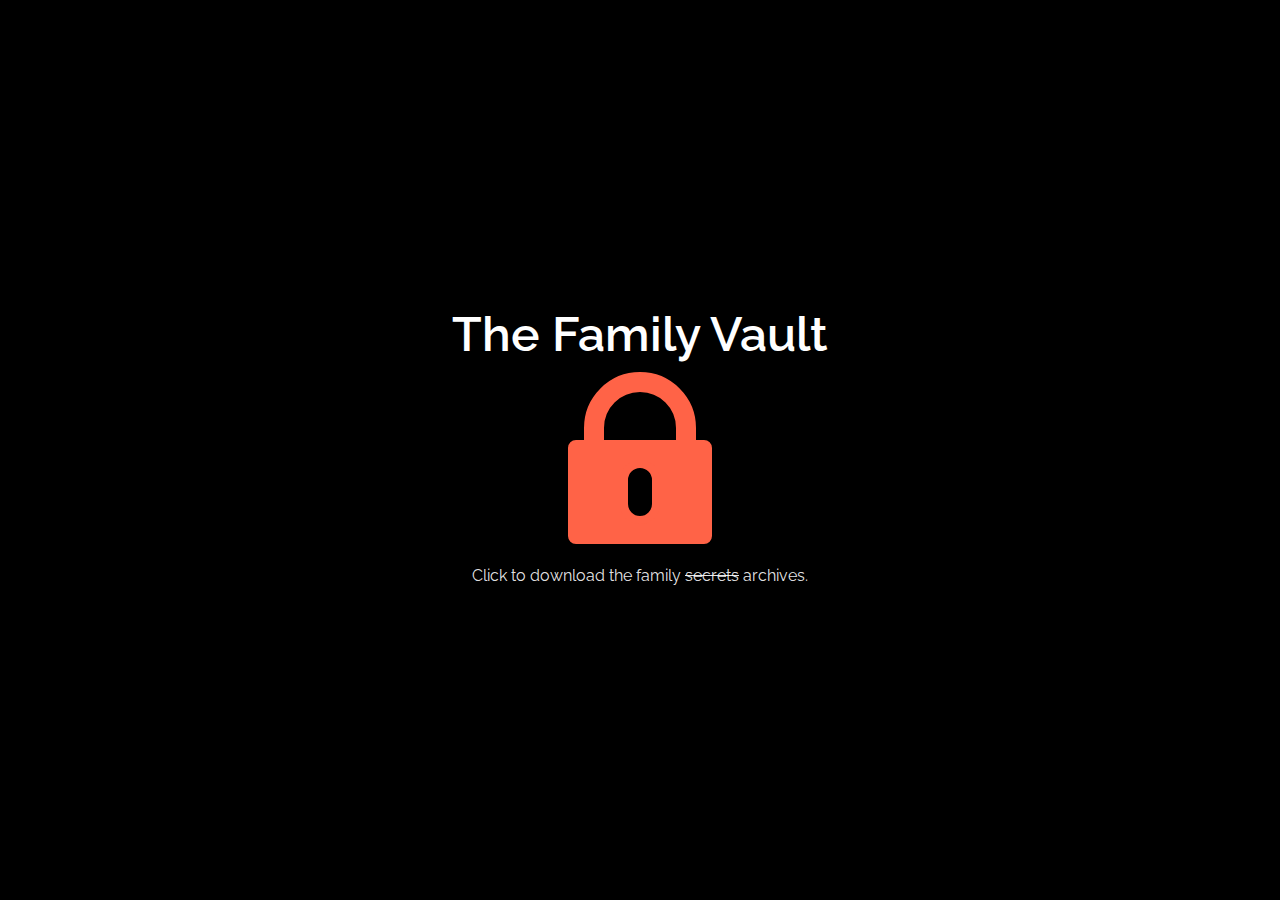
<file: index.html>
<!DOCTYPE html>
<html>
  <head>
    <meta charset="utf-8">
	<title>The Family Vault | Mysteries of the De Vincenzo family, unlocked!</title>
	<link rel="stylesheet" type="text/css" href="style.css">
	<link rel="icon" type="image/png" href="favicon.png" sizes="64x64">
	<link
		href="https://fonts.googleapis.com/css?family=Raleway:100,200,300,300i,400,400i,500,500i,600,600i,700,800,900&display=swap"
		rel="stylesheet">
	<meta http-equiv="Content-Type" content="text/html; charset=utf-8">
	<meta name="viewport" content="width=device-width, initial-scale=1">
	<meta name="description" content=" Between 1880 and 1924, more than four million Italians immigrated to the United States, half of them between 1900 and 1910 alone. Our ancestors lived that history. Today, Americans of Italian ancestry are the nation's fifth-largest ethnic group.">
	<meta name="author" content="Samantha Siefert">
</head>

<body>
	<a class="pdf-link" href="ItalianAncestry.pdf">
		<h1>The Family Vault</h1>
		<div id="lock"></div>
		<p>Click to download the family <span>secrets</span> archives.</p>
	</a>
</body>
</html>
</file>
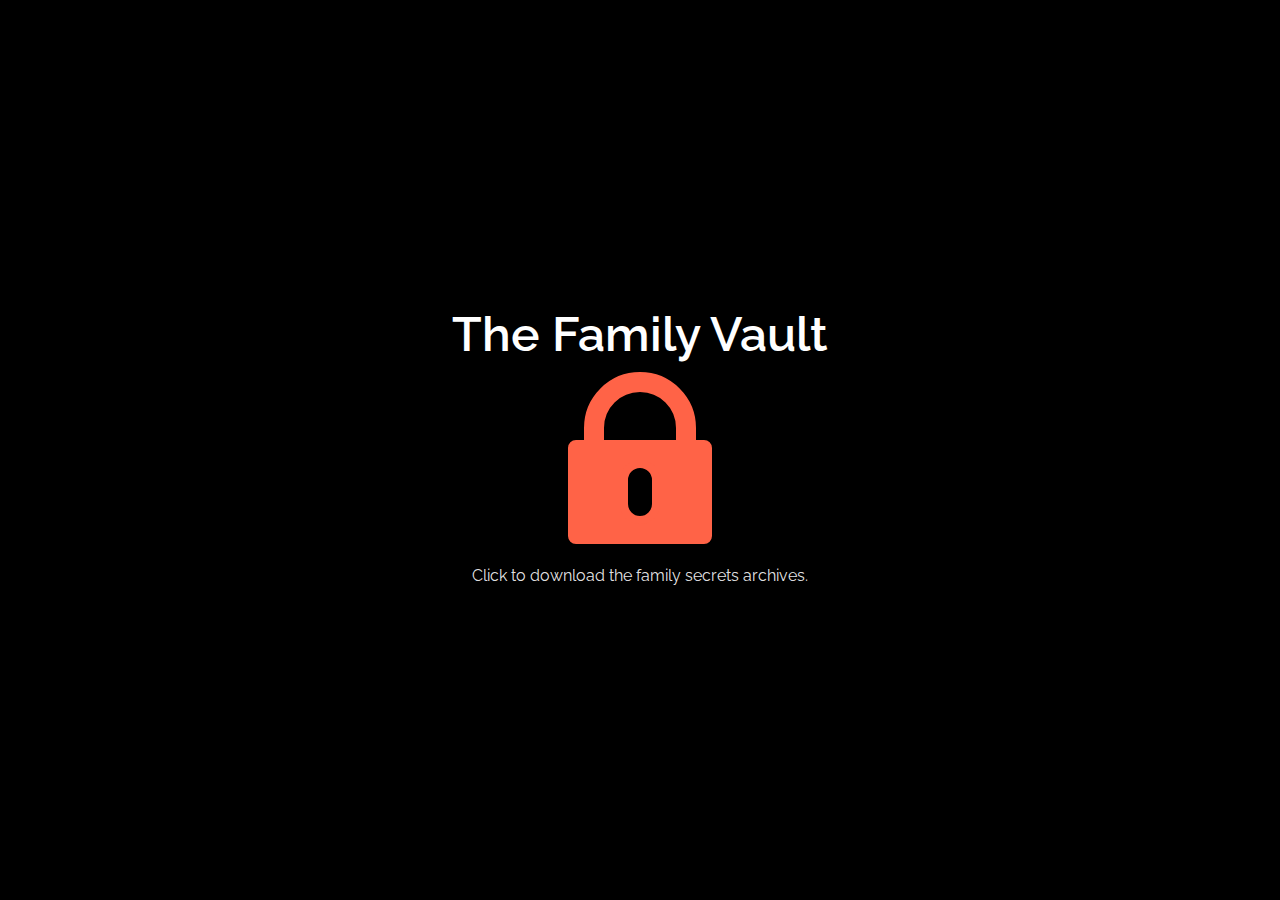
<file: index.html.html>
<!DOCTYPE html>

<html class="">

<head>
	<meta charset="utf-8">
	<title>The Family Vault | Mysteries of the De Vincenzo family, unlocked!</title>
	<link rel="stylesheet" type="text/css" href="style.css">
	<link rel="icon" type="image/png" href="images/favicon.png" sizes="32x32">
	<link
		href="https://fonts.googleapis.com/css?family=Raleway:100,200,300,300i,400,400i,500,500i,600,600i,700,800,900&display=swap"
		rel="stylesheet">
	<meta http-equiv="Content-Type" content="text/html; charset=utf-8">
	<meta name="viewport" content="width=device-width, initial-scale=1">
	<meta name="description" content="Content description" />
	<meta name="author" content="Samantha Siefert">
</head>

<body>
	<h1>The Family Vault</h1>
	<div id="lock">
		
	</div>
	<a class="link" href="ItalianAncestry.pdf">Click to download the family <span>secrets</span> archives.</a>
</body>
</html>
</file>
<file: style.css>
/* Reset & generic styles */

:root{
	font-size: 16px;
	--color1: rgba(0,0,0,1);
	--color2: rgba(255, 255, 255, 1);
}

/* Variables */
:root{
	--standard-box-shadow: 0px 2px 4px rgba(0, 0, 0, .18);
	--standard-emphasis: hsl(0, 0, 15%);
}

*{
	letter-spacing: 1;
	line-height: 2;
	box-sizing: border-box;
	margin: 0;
	padding: 0;
	
	font-family: 'Raleway', sans-serif;
	font-weight: 400;
}

h1{
	color: rgba(255, 255, 255);
	font-size: 3em;
	font-size: calc(3em +1vw);
	font-weight: 600;
	line-height: 1.1;
}

h2{
	color: rgba(0, 0, 0, .9);
	font-size: 2em;
	font-size: calc(2em +1vw);
	font-weight: 600;
	line-height: 1.2;
}

h3{
	color: rgba(0, 0, 0, .9);
	font-size: 1.5em;
	font-size: calc(1.5em +1vw);
	font-weight: 600;
	line-height: 1.3;
}

p{
	color: rgba(255, 255, 255, .9);
	color: hsl(0, 0, 37%);
	font-size: 1em;
	font-size: calc();
	font-weight: 400;
	line-height: 1.6;
}

li{
	position: relative;
	padding-left: 2rem;

	line-height: 1.6;
	margin-bottom: 1rem;
}

li:before{
	content: '';
	width: 1rem;
	height: 1rem;
	top: 0;
	left: 0;
	position: absolute;
	background: url(bullet-icon.svg);
}

a{
	color: rgba(255, 255, 255, .9);
	text-decoration: none;
}

/* Layout */


/* General Styles */

body{
	background: var(--color1);
	min-height: 100vh;
	display: flex;
	flex-direction: column;
	justify-content: center;
	align-items: center;
}

/* Specific Styles */

h1, p{
	text-align: center; /*for small screens*/
}
a.pdf-link{
	display: flex;
	flex-direction: column;
	align-items: center;
}
a.pdf-link span{
	text-decoration: line-through;
}

#lock {
	font-size: 8px;
	position: relative;
	width: 18em;
	height: 13em;
	border-radius: 1em;
	top: 10em;
	box-sizing: border-box;
	border: 3.5em solid tomato;
	border-right-width: 7.5em;
	border-left-width: 7.5em;
	margin: 0 0 6rem 0;
  }
  #lock:before {
	content: "";
	box-sizing: border-box;
	position: absolute;
	border: 2.5em solid tomato;
	width: 14em;
	height: 12em;
	left: 50%;
	margin-left: -7em;
	top: -12em;
	border-top-left-radius: 7em;
	border-top-right-radius: 7em;
  }
  #lock:after {
	content: "";
	box-sizing: border-box;
	position: absolute;
	border: 1em solid tomato;
	width: 5em;
	height: 8em;
	border-radius: 2.5em;
	left: 50%;
	top: -1em;
	margin-left: -2.5em;
  }

a.pdf-link:hover *{
 opacity: .9
}
</file>
